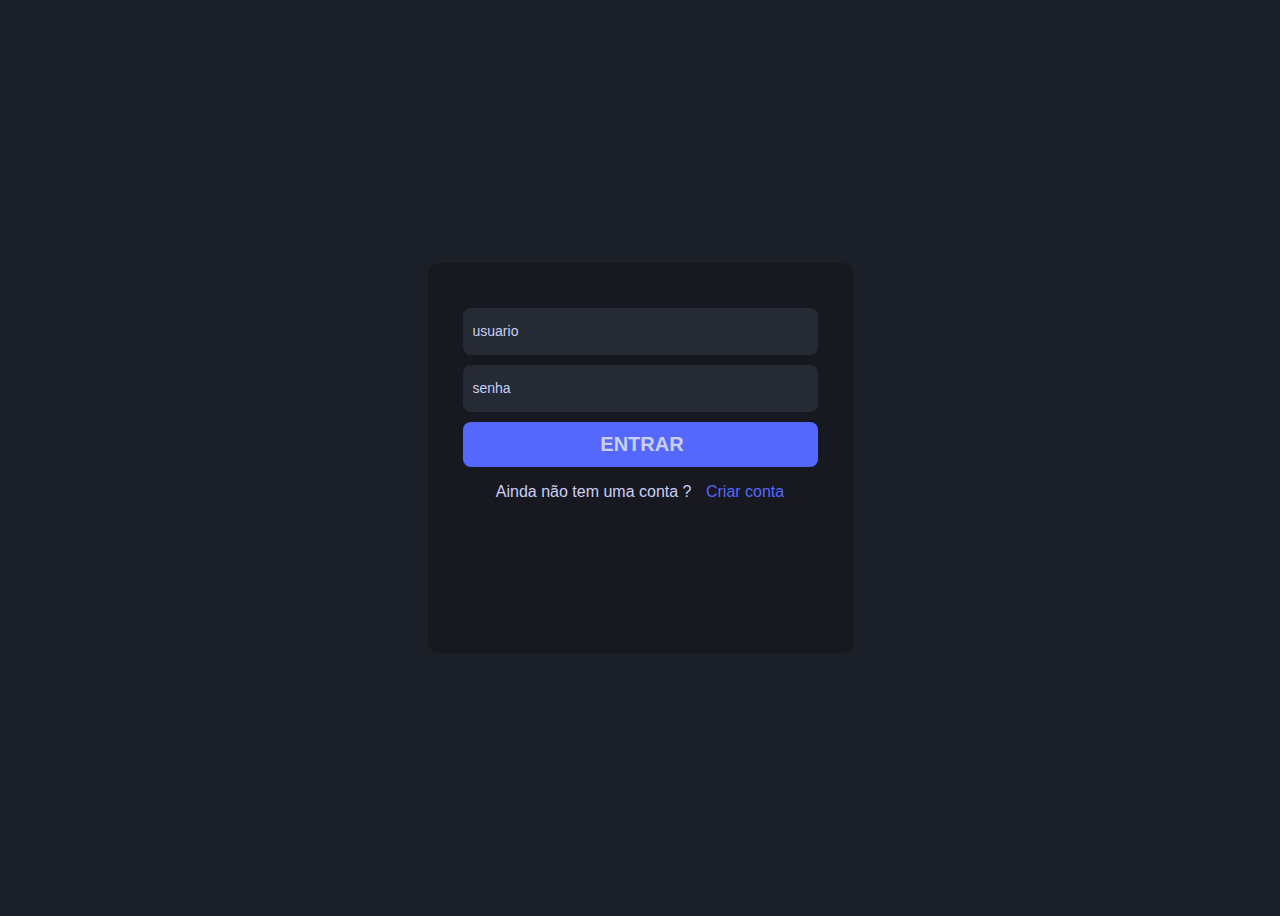
<file: index.html>
<!DOCTYPE html>
<html lang="pt-br">
<head>
    <meta charset="UTF-8">
   
    <meta name="viewport" content="width=device-width, initial-scale=1.0">
    <link rel="icon" href="users-solid.svg">
    <link rel="stylesheet"  href="login2.css"   >
     <link rel="icon" href="users-solid.svg">
    <title>login</title>
   
</head>
<body>
   
    
    <section class="area-login">
        <div class="login">
        <div>
           

        </div>
       
             <main>
            <input type="text" name="usuario" placeholder="usuario" autofocus id="nome">
            <input type="password" name="senha" placeholder="senha" autofocus id="senha">
            
            
           <input type="submit" id="btnLogar" value="Entrar"   > 
            
        </main>
        <p>
            Ainda não tem uma conta ? <a href="#">Criar conta</a>
        </p>
        </div>

    </section>
    
   
</section>

    <script src="novo.js"></script>

</body>
</html>
</file>
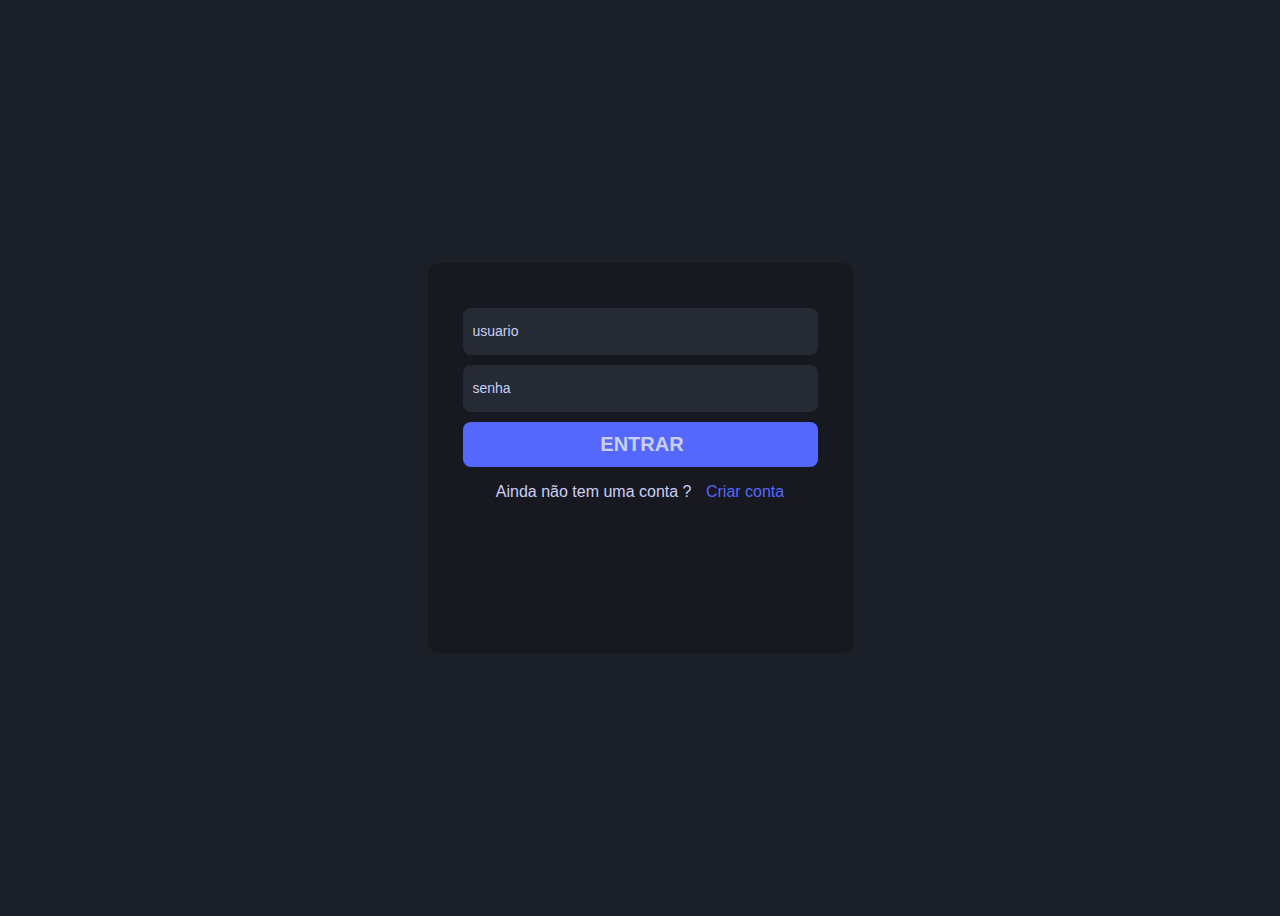
<file: index2.html>
<!DOCTYPE html>
<html lang="pt-br">
<head>
    <meta charset="UTF-8">
   
    <meta name="viewport" content="width=device-width, initial-scale=1.0">
    <link rel="icon" href="users-solid.svg">
    <link rel="stylesheet"  href="login2.css"   >
     <link rel="icon" href="users-solid.svg">
    <title>login</title>
   
</head>
<body>
   
    
    <section class="area-login">
        <div class="login">
        <div>
           

        </div>
       
             <main>
            <input type="text" name="usuario" placeholder="usuario" autofocus id="nome">
            <input type="password" name="senha" placeholder="senha" autofocus id="senha">
            
            
           <input type="submit" id="btnLogar" value="Entrar"   > 
            
        </main>
        <p>
            Ainda não tem uma conta ? <a href="#">Criar conta</a>
        </p>
        </div>

    </section>
    
   
</section>

    <script src="novo.js"></script>

</body>
</html>
</file>
<file: login2.css>
body{
background-color: #1B1F27;
font-family: Arial, Helvetica, sans-serif;
overflow: hidden;
}
.area-login{

    display: flex;
    justify-content: center;
    height: 100vh;
    justify-content: center;
    align-items:center ;
}

.login {
    
display: flex;
flex-direction: column;
align-items: center;
 background-color: #181920;
 border-radius: 10px;
 width: 355px;
height: 320px;
padding: 35px;
}

.login main {

    display: flex;
    width: 100%;
    flex-direction: column;
}

.login input {
margin-top: 10px;
background-color: #252A34;
padding-left: 10px;
color:#cbd0f7 ;
border: none;
height: 45px;
outline: none;
border-radius: 8px;
}
.login imag {
    height: 5px;


}
input::placeholder{
color: #cbd0f7;
font-size: 14px;


}

main [type="submit"]{
display: block;
background-color: #5568FE;
font-size: 20px;
text-transform: uppercase;
font-weight: bold;
cursor: pointer;

}

p{
    color:#cbd0f7 ;
}

a{
    color: #5568FE;
    text-decoration: none;
    margin-left: 10px;
}
.eye-solid.svg{
    position: absolute;
    top: 344px;
    right: 580px;
    cursor: pointer;
    color: #f0f0f6;
  }
</file>
